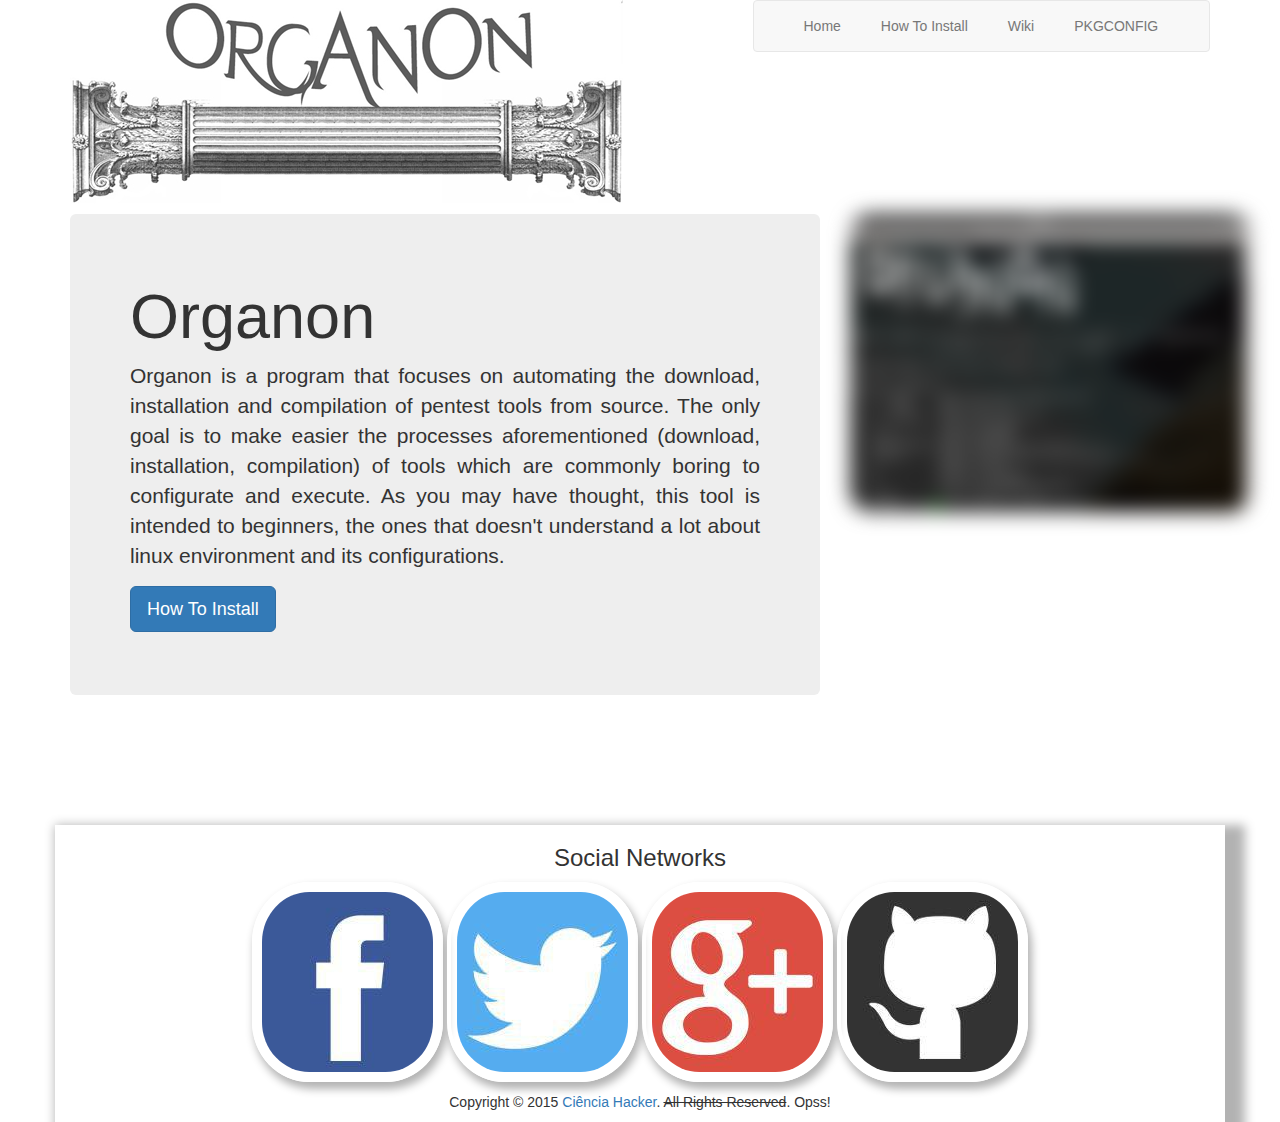
<file: wiki/index.html>
<!DOCTYPE html>
<html lang="pt-BR">
<head>
	<meta charset="utf-8">
	<meta name="viewport" content="width=device-width, initial-scale=1">
	<meta http-equiv="X-UA-Compatible" content="IE=edge">
	<title>Organon - Automating Download Tool</title>

	<link rel="stylesheet" href="css/style.css">
	<link rel="stylesheet" href="css/bootstrap.css">
</head>
<body>
	<div class="container">
		<div class="row">
			<div class="col-md-7">
				<img class="icon" src="img/banner.jpg" alt="Organon Banner">
			</div>
			<div class="col-md-5 icon">
				<nav class="navbar navbar-default">
					<div class="container-fluid">
						<div class="collapse navbar-collapse">
							<ul class="nav navbar-nav list-unstyled list-inline">
								<li><a href="index.html">Home</a></li>
								<li><a href="install/install.html">How To Install</a></li>
								<li><a href="wiki/wiki.html">Wiki</a></li>
								<li><a href="/pkgconfig">PKGCONFIG</a></li>
							</ul>
						</div>
					</div>
				</nav>
			</div>
		</div><p/>

		<div class="row">
			<div class="col-md-8">
				<div class="jumbotron">
					<h1>Organon</h1>
					<p class="text-justify">Organon is a program that focuses on automating the download, installation and compilation of pentest tools from source. The only goal is to make easier the processes aforementioned (download, installation, compilation) of tools which are commonly boring to configurate and execute. As you may have thought, this tool is intended to beginners, the ones that doesn't understand a lot about linux environment and its configurations.</p>
					<p><a class="btn btn-primary btn-lg" href="#" role="button">How To Install</a></p>
				</div>
			</div>

			<div class="col-md-4">
				<img class="print retangular" src="img/screenshot.png" alt="Screenshot Organon">
			</div>
		</div>

		<!-- Social Networks Footer-->
		<div class="row">
			<div class="col-md-12 alinhar fundo">	
				<h3>Social Networks</h3>
				<a href="https://www.facebook.com/CienciaHacker" target="_blank">
				<img class="efeito-massa"src="img/social/facebook.jpg" alt="Ciência Hacker Page" class="img-thumbnail">
				</a>

				<a href="https://twitter.com/cienciahacker" target="_blank">
				<img class="efeito-massa"src="img/social/twitter.jpg" alt="Ciência Hacker Twitter" class="img-thumbnail">
				</a>

				<a href="https://plus.google.com/+cienciahacker/" target="_blank">
				<img class="efeito-massa"src="img/social/googleplus.jpg" alt="Ciência Hacker Google+" class="img-thumbnail">
				</a>

				<a href="https://github.com/cienciahacker/index" target="_blank">
				<img class="efeito-massa"src="img/social/github.jpg" alt="Ciência Hacker GitHub" class="img-thumbnail"><p/>
				</a>
				
				<p/>Copyright © 2015 <a href="http://cienciahacker.com.br/" target="_blank">Ciência Hacker</a>. <del>All Rights Reserved</del>. Opss!
			</div>					
		</div>	
	</div>
</body>
</html>
</file>
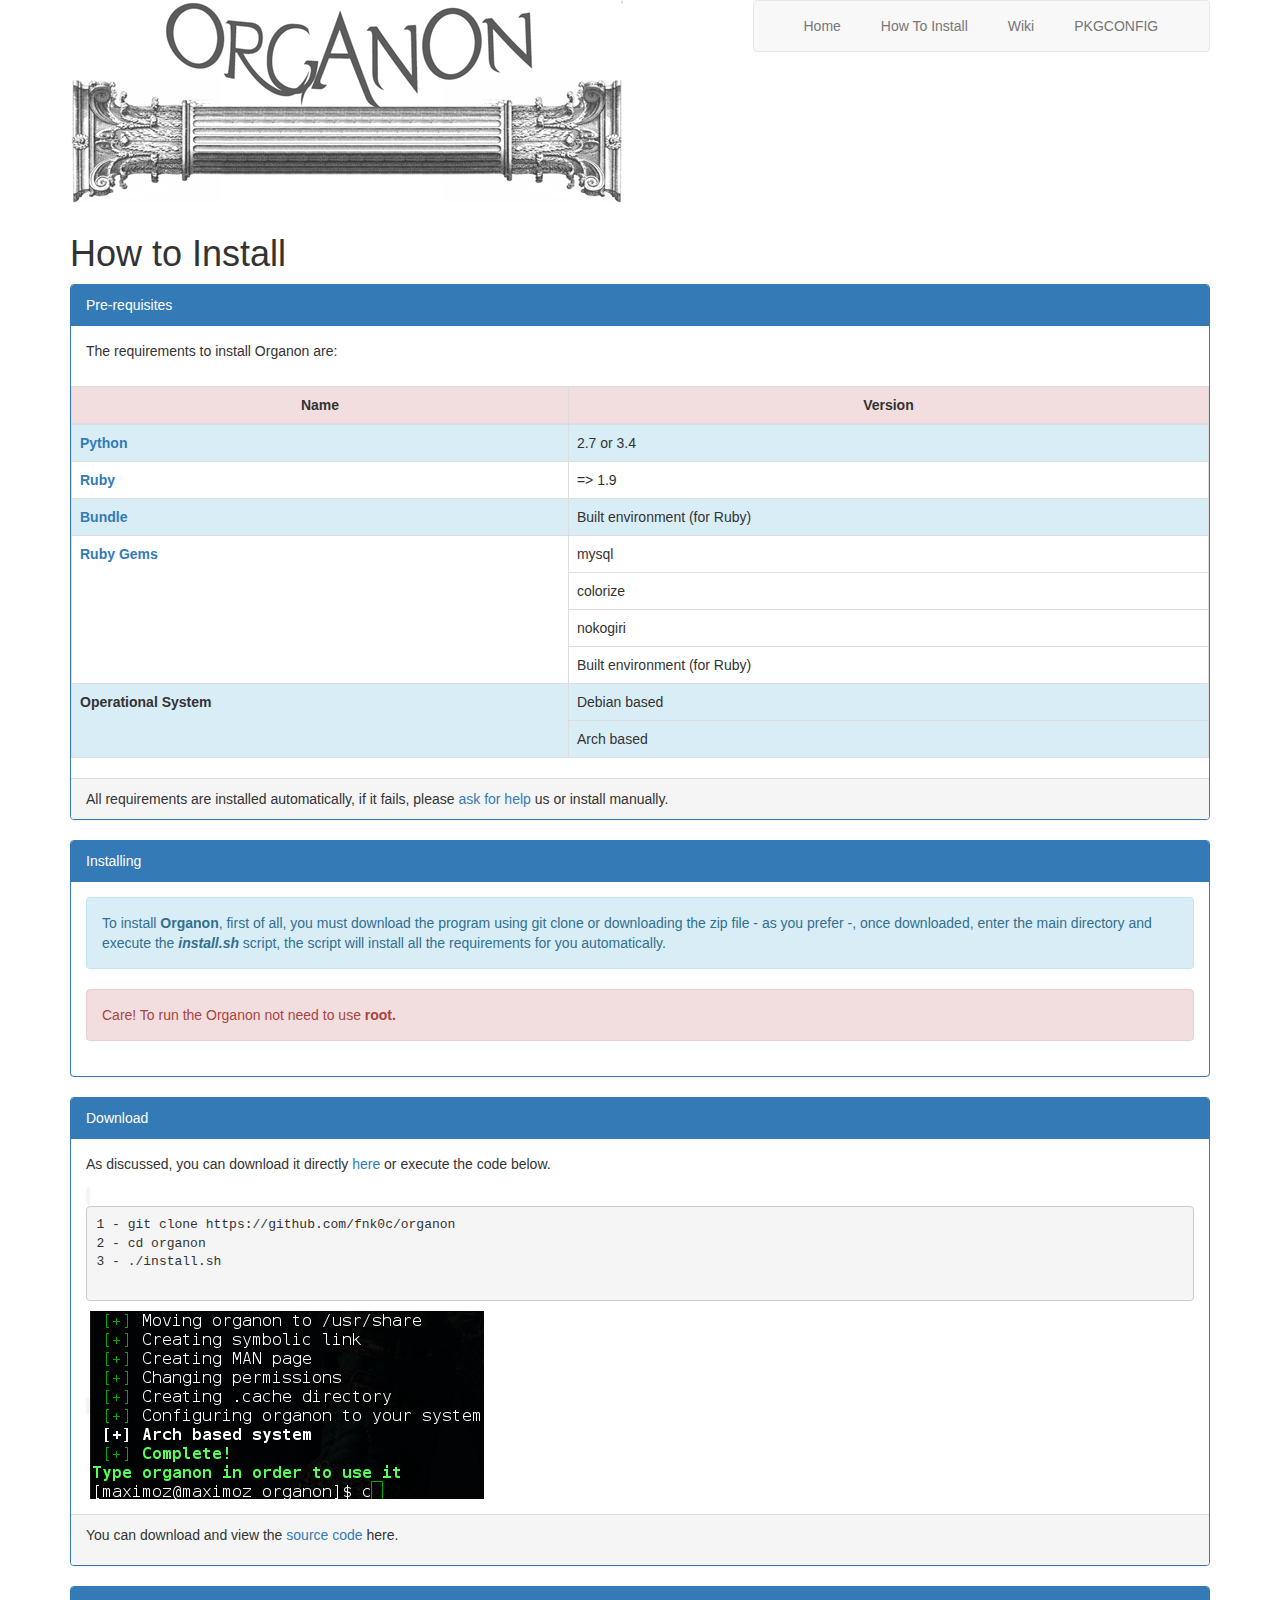
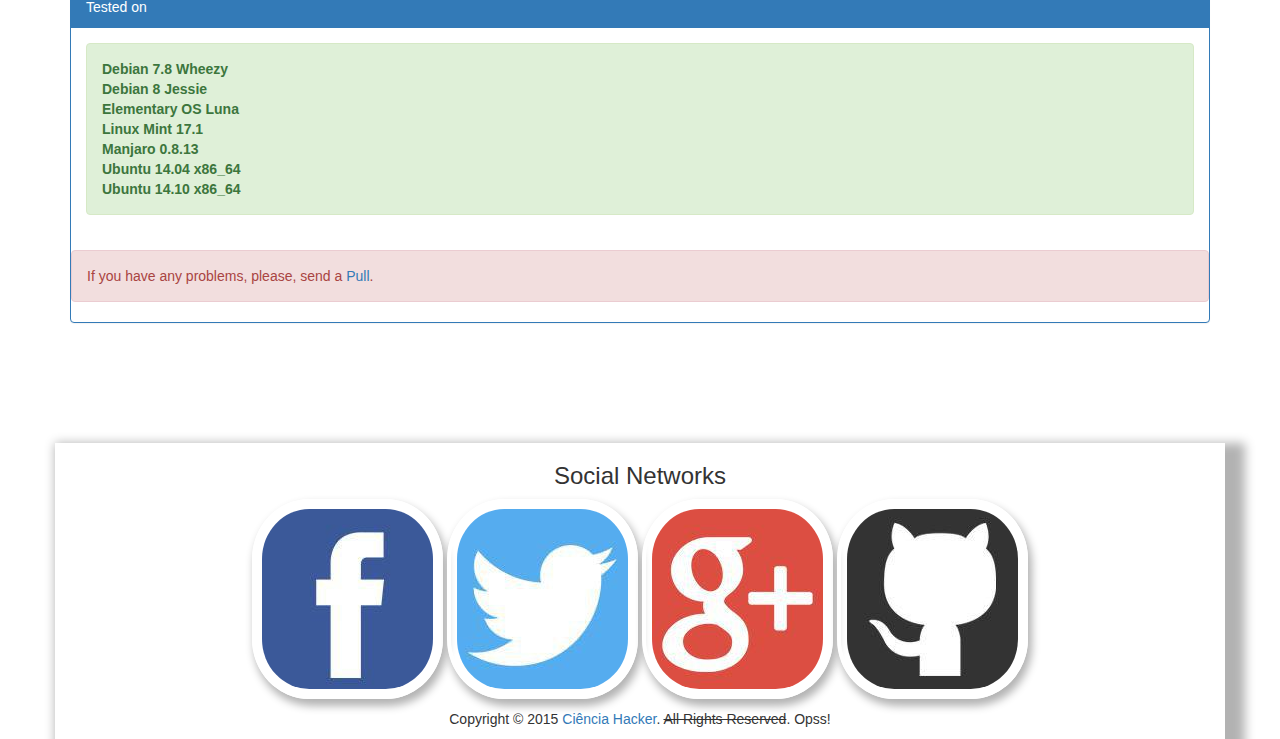
<file: install/install.html>
<!DOCTYPE html>
<html lang="pt-BR">
<head>
	<meta charset="utf-8">
	<meta name="viewport" content="width=device-width, initial-scale=1">
	<meta http-equiv="X-UA-Compatible" content="IE=edge">
	<title>Organon - How To Install</title>

	<link rel="stylesheet" href="../css/style.css">
	<link rel="stylesheet" href="../css/bootstrap.css">
</head>
<body>
	<div class="container">
		<div class="row">
			<div class="col-md-7">
				<img class="icon" src="../img/banner.jpg" alt="Organon Banner">
			</div>
			<div class="col-md-5 icon">
				<nav class="navbar navbar-default">
					<div class="container-fluid">
						<div class="collapse navbar-collapse">
							<ul class="nav navbar-nav list-unstyled list-inline">
								<li><a href="../index.html">Home</a></li>
								<li><a href="install.html">How To Install</a></li>
								<li><a href="../wiki/wiki.html">Wiki</a></li>
								<li><a href="../pkgconfig">PKGCONFIG</a></li>
							</ul>
						</div>
					</div>
				</nav>
			</div>
		</div><p/>

		<div class="row">
			<div class="col-md-12">
				<h1>How to Install</h1>
			</div>
		</div>

		<div class="row">
			<div class="col-md-12">
				<div class="panel panel-primary">
					<div class="panel-heading">Pre-requisites</div>
				  		<div class="panel-body">
				    		<p>The requirements to install Organon are:</p>
				  		</div>
					<div>
				  <table class="table table-bordered table-hover">
				    <thead>
				    	<tr class="danger">
				    		<th class="alinhar">Name</th>
				    		<th class="alinhar">Version</th>
				    	</tr>
				    </thead>
				    <tbody>
				    	<tr class="info">
				    		<th><a href="https://www.python.org/downloads/" target="_blank">Python</a></th>
				    		<td>2.7 or 3.4</td>
				    	</tr>
				    	<tr>
				    		<th><a href="https://www.ruby-lang.org/en/downloads/" target="_blank">Ruby</a></th>
				    		<td>=> 1.9</td>
				    	</tr>
				    	<tr class="info">
				    		<th><a href="http://bundler.io/#getting-started" target="_blank">Bundle</a></th>
				    		<td>Built environment (for Ruby)</td>
				    	</tr>
				    	<tr>
				    		<th rowspan="4"><a href="https://rubygems.org/pages/download" target="_blank">Ruby Gems</a></th>
				    		<td>mysql</td>
				    	</tr>
				    	<tr>
				    		<td>colorize</td>
				    	</tr>
				    	<tr>
				    		<td>nokogiri</td>
				    	</tr>
				    	<tr>
				    		<td>Built environment (for Ruby)</td>
				    	</tr>
				    	<tr class="info">
				    		<th rowspan="2">Operational System</th>
				    		<td>Debian based</td>
				    	</tr>
				    	<tr class="info">
				    		<td>Arch based</td>
				    	</tr>
				    </tbody>
				  </table>
				  <div class="panel-footer">All requirements are installed automatically, if it fails, please <a href="https://www.facebook.com/groups/cienciahacker/" target="_blank ">ask for help</a> us or install manually.</div>
				  </div>
				</div>
			</div>
		</div>

		<div class="row">
			<div class="col-md-12">
				<div class="panel panel-primary">
					<div class="panel-heading">Installing</div>
						<div class="panel-body">
				    		<p class="alert alert-info">To install <strong>Organon</strong>, first of all, you must download the program using git clone or downloading the zip file - as you prefer -, once downloaded, enter the main directory and execute the <em><strong>install.sh</strong></em> script, the script will install all the requirements for you automatically.</p>

				    		<p class="alert alert-danger">Care! To run the Organon not need to use <strong>root.</strong></p>
				  		</div>
				</div>
			</div>
		</div>

		<div class="row">
			<div class="col-md-12">
				<div class="panel panel-primary">
					<div class="panel-heading">Download</div>
						<div class="panel-body">
							<p>As discussed, you can download it directly <a href="https://github.com/fnk0c/organon/archive/master.zip">here</a> or execute the code below.</p>

							<code>
								<pre>
1 - git clone https://github.com/fnk0c/organon
2 - cd organon
3 - ./install.sh
								</pre>
							</code>

							<img src="../img/success.png" alt="Organon successfull install screen">
						</div>
						<div class="panel-footer">
							<p>You can download and view the <a href="https://github.com/fnk0c/organon/" target="_blank">source code</a> here.</p>
						</div>
				</div>
			</div>
		</div>

		<div class="row">
			<div class="col-md-12">
				<div class="panel panel-primary">
					<div class="panel-heading">Tested on</div>
						<div class="panel-body">
							<ul class="list-unstyled  alert alert-success">
							<strong>
								<li>Debian 7.8 Wheezy</li>
								<li>Debian 8 Jessie</li>
								<li>Elementary OS Luna</li>
								<li>Linux Mint 17.1</li>
								<li>Manjaro 0.8.13</li>
								<li>Ubuntu 14.04 x86_64</li>
								<li>Ubuntu 14.10 x86_64</li>
							</strong>
							</ul>	
						</div>
					
							<p class="alert alert-danger">If you have any problems, please, send a <a href="https://github.com/fnk0c/organon">Pull</a>.</p>
						
				</div>
			</div>
		</div>

		<!-- Social Networks Footer-->
		<div class="row">
			<div class="col-md-12 alinhar fundo">	
				<h3>Social Networks</h3>
				<a href="https://www.facebook.com/CienciaHacker" target="_blank">
				<img class="efeito-massa"src="../img/social/facebook.jpg" alt="Ciência Hacker Page" class="img-thumbnail">
				</a>

				<a href="https://twitter.com/cienciahacker" target="_blank">
				<img class="efeito-massa"src="../img/social/twitter.jpg" alt="Ciência Hacker Twitter" class="img-thumbnail">
				</a>

				<a href="https://plus.google.com/+cienciahacker/" target="_blank">
				<img class="efeito-massa"src="../img/social/googleplus.jpg" alt="Ciência Hacker Google+" class="img-thumbnail">
				</a>

				<a href="https://github.com/cienciahacker/index" target="_blank">
				<img class="efeito-massa"src="../img/social/github.jpg" alt="Ciência Hacker GitHub" class="img-thumbnail"><p/>
				</a>
				
				<p/>Copyright © 2015 <a href="http://cienciahacker.com.br/" target="_blank">Ciência Hacker</a>. <del>All Rights Reserved</del>. Opss!
			</div>					
		</div>	
	</div>
</body>
</html>
</file>
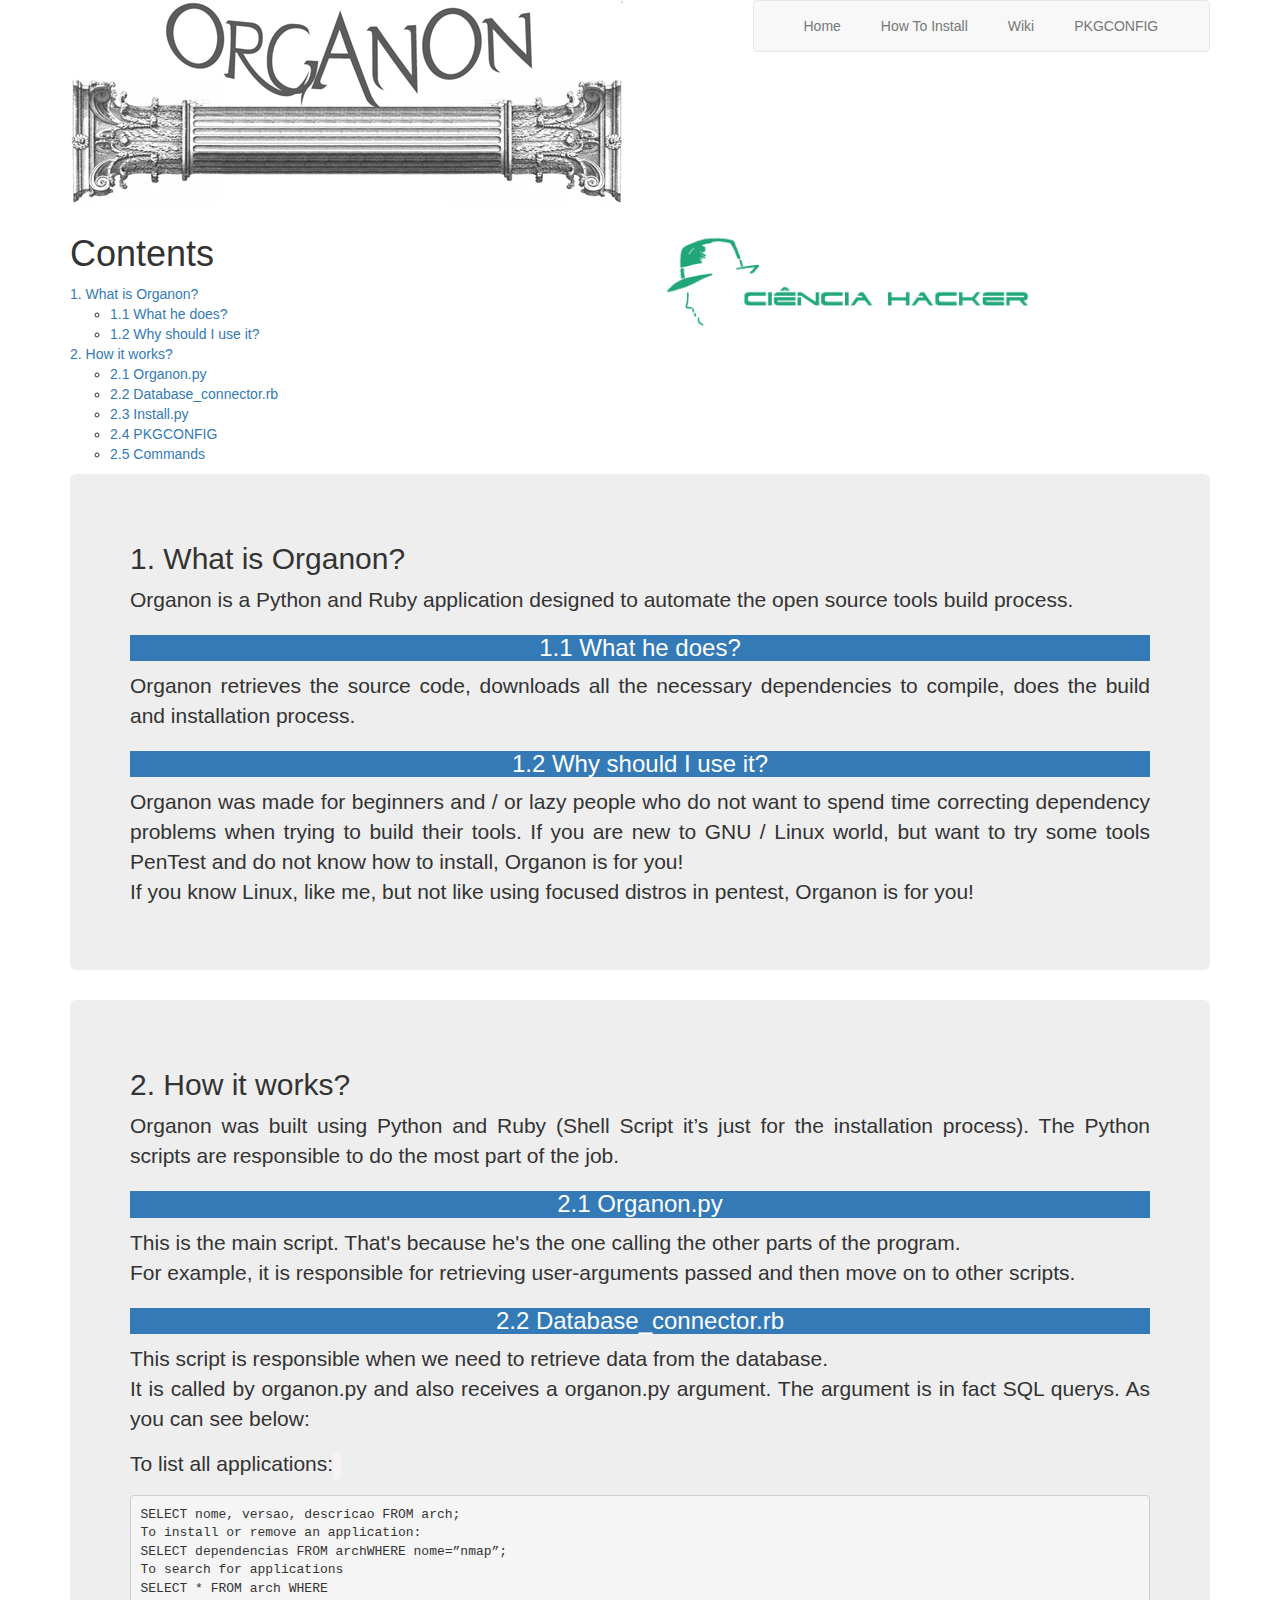
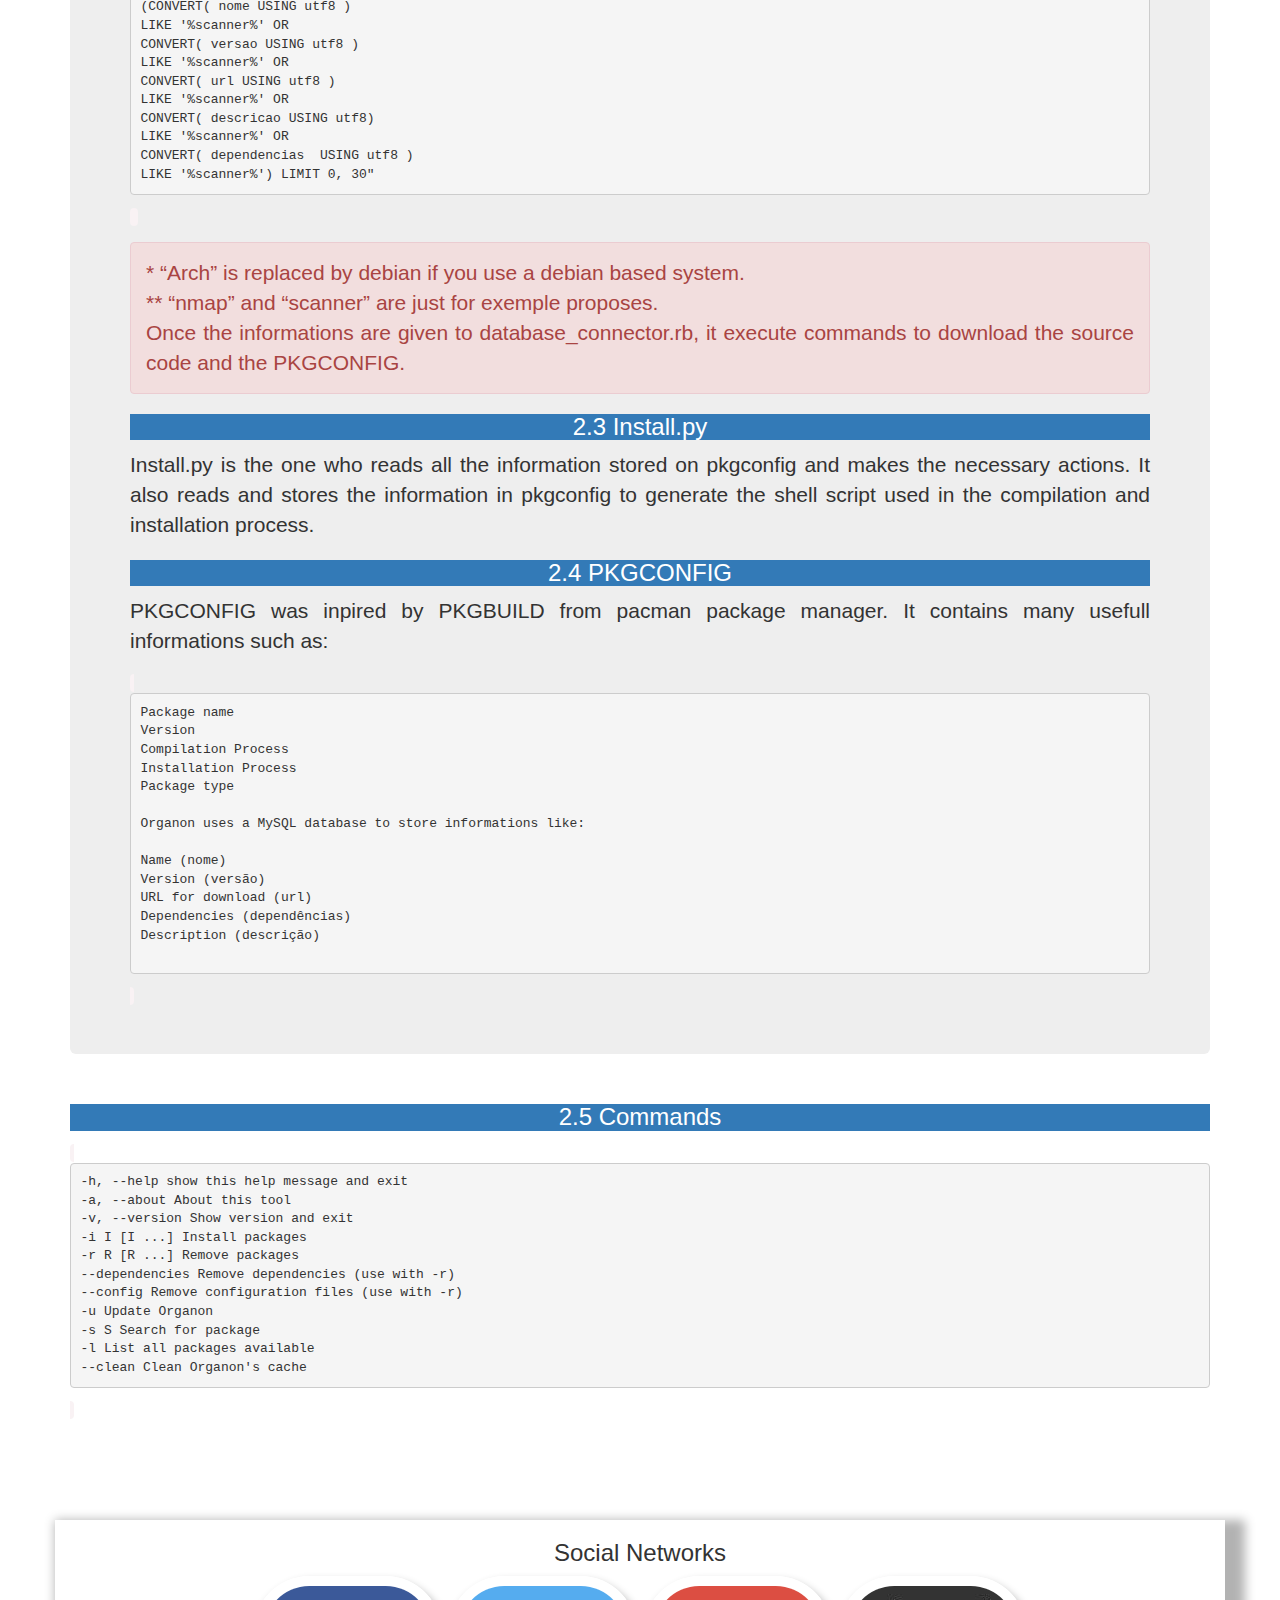
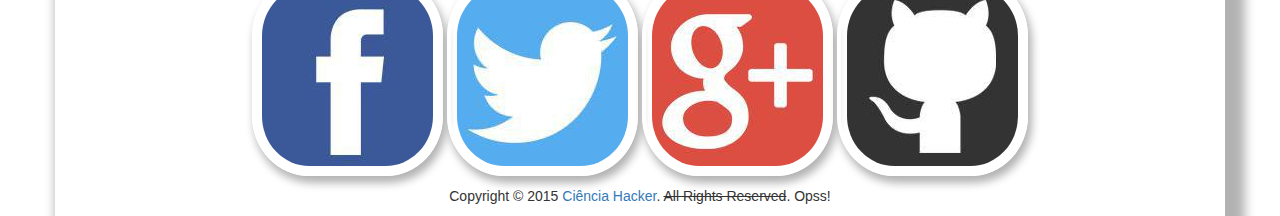
<file: wiki/wiki.html>
<!DOCTYPE html>
<html lang="pt-BR">
<head>
	<meta charset="utf-8">
	<meta name="viewport" content="width=device-width, initial-scale=1">
	<meta http-equiv="X-UA-Compatible" content="IE=edge">
	<title>Organon - Wiki</title>

	<link rel="stylesheet" href="../css/style.css">
	<link rel="stylesheet" href="../css/bootstrap.css">
</head>
<body>
	<div class="container">
		<div class="row">
			<div class="col-md-7">
				<img class="icon" src="../img/banner.jpg" alt="Organon Banner">
			</div>
			<div class="col-md-5 icon">
				<nav class="navbar navbar-default">
					<div class="container-fluid">
						<div class="collapse navbar-collapse">
							<ul class="nav navbar-nav list-unstyled list-inline">
								<li><a href="../index.html">Home</a></li>
								<li><a href="../install/install.html">How To Install</a></li>
								<li><a href="wiki.html">Wiki</a></li>
								<li><a href="../pkgconfig">PKGCONFIG</a></li>
							</ul>
						</div>
					</div>
				</nav>
			</div>
		</div><p/>

		<div class="row">
			<div class="col-md-6">
				<h1>Contents</h1>
				<ul class="list-unstyled">
					<li><a href="#wtfOrganon">1. What is Organon?</a></li>
					<ul>
						<li><a href="#wtfDoes">1.1 What he does?</a></li>
						<li><a href="#wtfUse">1.2 Why should I use it?</a></li>
					</ul>
					<li><a href="#howWorks">2. How it works?</a></li>
					<ul>
						<li><a href="#organonPy">2.1 Organon.py</a></li>
						<li><a href="#organonDB">2.2 Database_connector.rb</a></li>
						<li><a href="#organonInstall">2.3 Install.py</a></li>
						<li><a href="#organonConfig">2.4 PKGCONFIG</a></li>
						<li><a href="#commands">2.5 Commands</a></li>
					</ul>
				</ul>
			</div>

			<div class="col-md-6">
				<a href=""><img class="cienciaH-banner" src="../img/cienciaHacker.jpg" alt="Ciência Hacker Banner"></a>
			</div>
		</div>

		<div class="row">
			<div class="col-md-12">
				<div class="jumbotron">
					<h2 id="wtfOrganon">1. What is Organon?</h2>
					<p class="text-justify">Organon is a Python and Ruby application designed to automate the open source tools build process.</p>
					<h3 id="wtfDoes" class="alinhar bg-primary">1.1 What he does?</h3>
					<p class="text-justify">Organon retrieves the source code, downloads all the necessary dependencies to compile, does the build and installation process.</p>
					<h3 id="wtfUse" class="alinhar bg-primary">1.2 Why should I use it?</h3>
					<p class="text-justify">Organon was made for beginners and / or lazy people who do not want to spend time correcting dependency problems when trying to build their tools. If you are new to GNU / Linux world, but want to try some tools PenTest and do not know how to install, Organon is for you! <br>


					If you know Linux, like me, but not like using focused distros in pentest, Organon is for you!</p>
				</div>
			</div>
		</div>

		<div class="row">
			<div class="col-md-12">
				<div class="jumbotron">
					<h2 id="howWorks">2. How it works?</h2>
					<p class="text-justify">Organon was built using Python and Ruby (Shell Script it’s just for the installation process). The Python scripts are responsible to do the most part of the job.</p>
					<h3 id="organonPy" class="alinhar bg-primary">2.1 Organon.py</h3>
					<p class="text-justify">This is the main script. That's because he's the one calling the other parts of the program. <br>
					For example, it is responsible for retrieving user-arguments passed and then move on to other scripts.</p>
					<h3 id="organonDB" class="alinhar bg-primary">2.2 Database_connector.rb</h3>
					<p class="text-justify">
					This script is responsible when we need to retrieve data from the database.<br>
					It is called by organon.py and also receives a organon.py argument.
					The argument is in fact SQL querys. As you can see below:</p>

					<p class="text-justify">To list all applications:
<code>
<pre>
SELECT nome, versao, descricao FROM arch;
To install or remove an application:
SELECT dependencias FROM archWHERE nome=”nmap”;
To search for applications
SELECT * FROM arch WHERE
(CONVERT( nome USING utf8 )
LIKE '%scanner%' OR
CONVERT( versao USING utf8 )
LIKE '%scanner%' OR
CONVERT( url USING utf8 )
LIKE '%scanner%' OR
CONVERT( descricao USING utf8)
LIKE '%scanner%' OR
CONVERT( dependencias  USING utf8 )
LIKE '%scanner%') LIMIT 0, 30"
</pre>
</code></p>

<p class="alert alert-danger text-justify">* “Arch” is replaced by debian if you use a debian based system. <br>
** “nmap” and “scanner” are just for exemple proposes.<br>

Once the informations are given to database_connector.rb, it execute commands to download the source code and the PKGCONFIG.</p>

				<h3 id="organonInstall" class="alinhar bg-primary">2.3 Install.py</h3>
				<p class="text-justify">Install.py is the one who reads all the information stored on pkgconfig and makes the necessary actions. It also reads and stores the information in pkgconfig to generate the shell script used in the compilation and installation process.</p>

				<h3 id="organonConfig" class="alinhar bg-primary">2.4 PKGCONFIG</h3>
				<p class="text-justify">PKGCONFIG was inpired by PKGBUILD from pacman package manager. It contains many usefull informations such as:</p>

				<code>
					<pre>
Package name
Version
Compilation Process
Installation Process
Package type

Organon uses a MySQL database to store informations like:

Name (nome)
Version (versão)
URL for download (url)
Dependencies (dependências)
Description (descrição)
					</pre>
				</code>
				</div>
			</div>
		</div>
		<div class="row">
			<div class="col-md-12">
				<h3 id="commands" class="alinhar bg-primary">2.5 Commands</h3>
<code>	
<pre>
-h, --help show this help message and exit
-a, --about About this tool
-v, --version Show version and exit
-i I [I ...] Install packages
-r R [R ...] Remove packages
--dependencies Remove dependencies (use with -r)
--config Remove configuration files (use with -r)
-u Update Organon
-s S Search for package
-l List all packages available
--clean Clean Organon's cache
</pre>
</code>
			</div>
		</div>

		<!-- Social Networks Footer-->
		<div class="row">
			<div class="col-md-12 alinhar fundo">	
				<h3>Social Networks</h3>
				<a href="https://www.facebook.com/CienciaHacker" target="_blank">
				<img class="efeito-massa"src="../img/social/facebook.jpg" alt="Ciência Hacker Page" class="img-thumbnail">
				</a>

				<a href="https://twitter.com/cienciahacker" target="_blank">
				<img class="efeito-massa"src="../img/social/twitter.jpg" alt="Ciência Hacker Twitter" class="img-thumbnail">
				</a>

				<a href="https://plus.google.com/+cienciahacker/" target="_blank">
				<img class="efeito-massa"src="../img/social/googleplus.jpg" alt="Ciência Hacker Google+" class="img-thumbnail">
				</a>

				<a href="https://github.com/cienciahacker/index" target="_blank">
				<img class="efeito-massa"src="../img/social/github.jpg" alt="Ciência Hacker GitHub" class="img-thumbnail"><p/>
				</a>
				
				<p/>Copyright © 2015 <a href="http://cienciahacker.com.br/" target="_blank">Ciência Hacker</a>. <del>All Rights Reserved</del>. Opss!
			</div>					
		</div>	
	</div>
</body>
</html>
</file>
<file: wiki/css/style.css>
.alinhar{ text-align: center; }

.efeito-massa{
    padding: 6px; 
   	border: 4px solid #ffffff; 
    border-radius: 30%; 
    box-shadow: 3px 6px 8px 1px rgba(0, 0, 0, 0.3);
    -moz-box-shadow: 3px 6px 8px 1px rgba(0, 0, 0, 0.3);
    -webkit-box-shadow: 3px 6px 8px 1px rgba(0, 0, 0, 0.3);
}
.fundo{ 
	margin-top: 100px;
    box-shadow: 20px -20px 1px 10px rgba(0, 0, 0, 0.3);
    -moz-box-shadow: 10px 10px 10px 10px rgba(0, 0, 0, 0.3);
    -webkit-box-shadow: 10px 10px 10px 10px rgba(0, 0, 0, 0.3);
}
.cienciaH-banner{
	width: 70%;
	height: auto;
}

img.print {
    -webkit-filter: blur(10px);
    filter: blur(10px);
}

img.print:hover { 
    -webkit-filter: contrast(1);
    filter: contrast(1);
}

img.retangular {  
    -webkit-transition: 1s;  
    -moz-transition: 1s;  
    transition: 1s;  
    -webkit-border-radius: 20px;  
    -moz-border-radius: 20px;  
    border-radius: 20px;  
}
</file>
<file: css/style.css>
.alinhar{ text-align: center; }

.efeito-massa{
    padding: 6px; 
   	border: 4px solid #ffffff; 
    border-radius: 30%; 
    box-shadow: 3px 6px 8px 1px rgba(0, 0, 0, 0.3);
    -moz-box-shadow: 3px 6px 8px 1px rgba(0, 0, 0, 0.3);
    -webkit-box-shadow: 3px 6px 8px 1px rgba(0, 0, 0, 0.3);
}
.fundo{ 
	margin-top: 100px;
    box-shadow: 20px -20px 1px 10px rgba(0, 0, 0, 0.3);
    -moz-box-shadow: 10px 10px 10px 10px rgba(0, 0, 0, 0.3);
    -webkit-box-shadow: 10px 10px 10px 10px rgba(0, 0, 0, 0.3);
}
.cienciaH-banner{
	width: 70%;
	height: auto;
}

img.print {
    -webkit-filter: blur(10px);
    filter: blur(10px);
}

img.print:hover { 
    -webkit-filter: contrast(1);
    filter: contrast(1);
}

img.retangular {  
    -webkit-transition: 1s;  
    -moz-transition: 1s;  
    transition: 1s;  
    -webkit-border-radius: 20px;  
    -moz-border-radius: 20px;  
    border-radius: 20px;  
}
</file>
